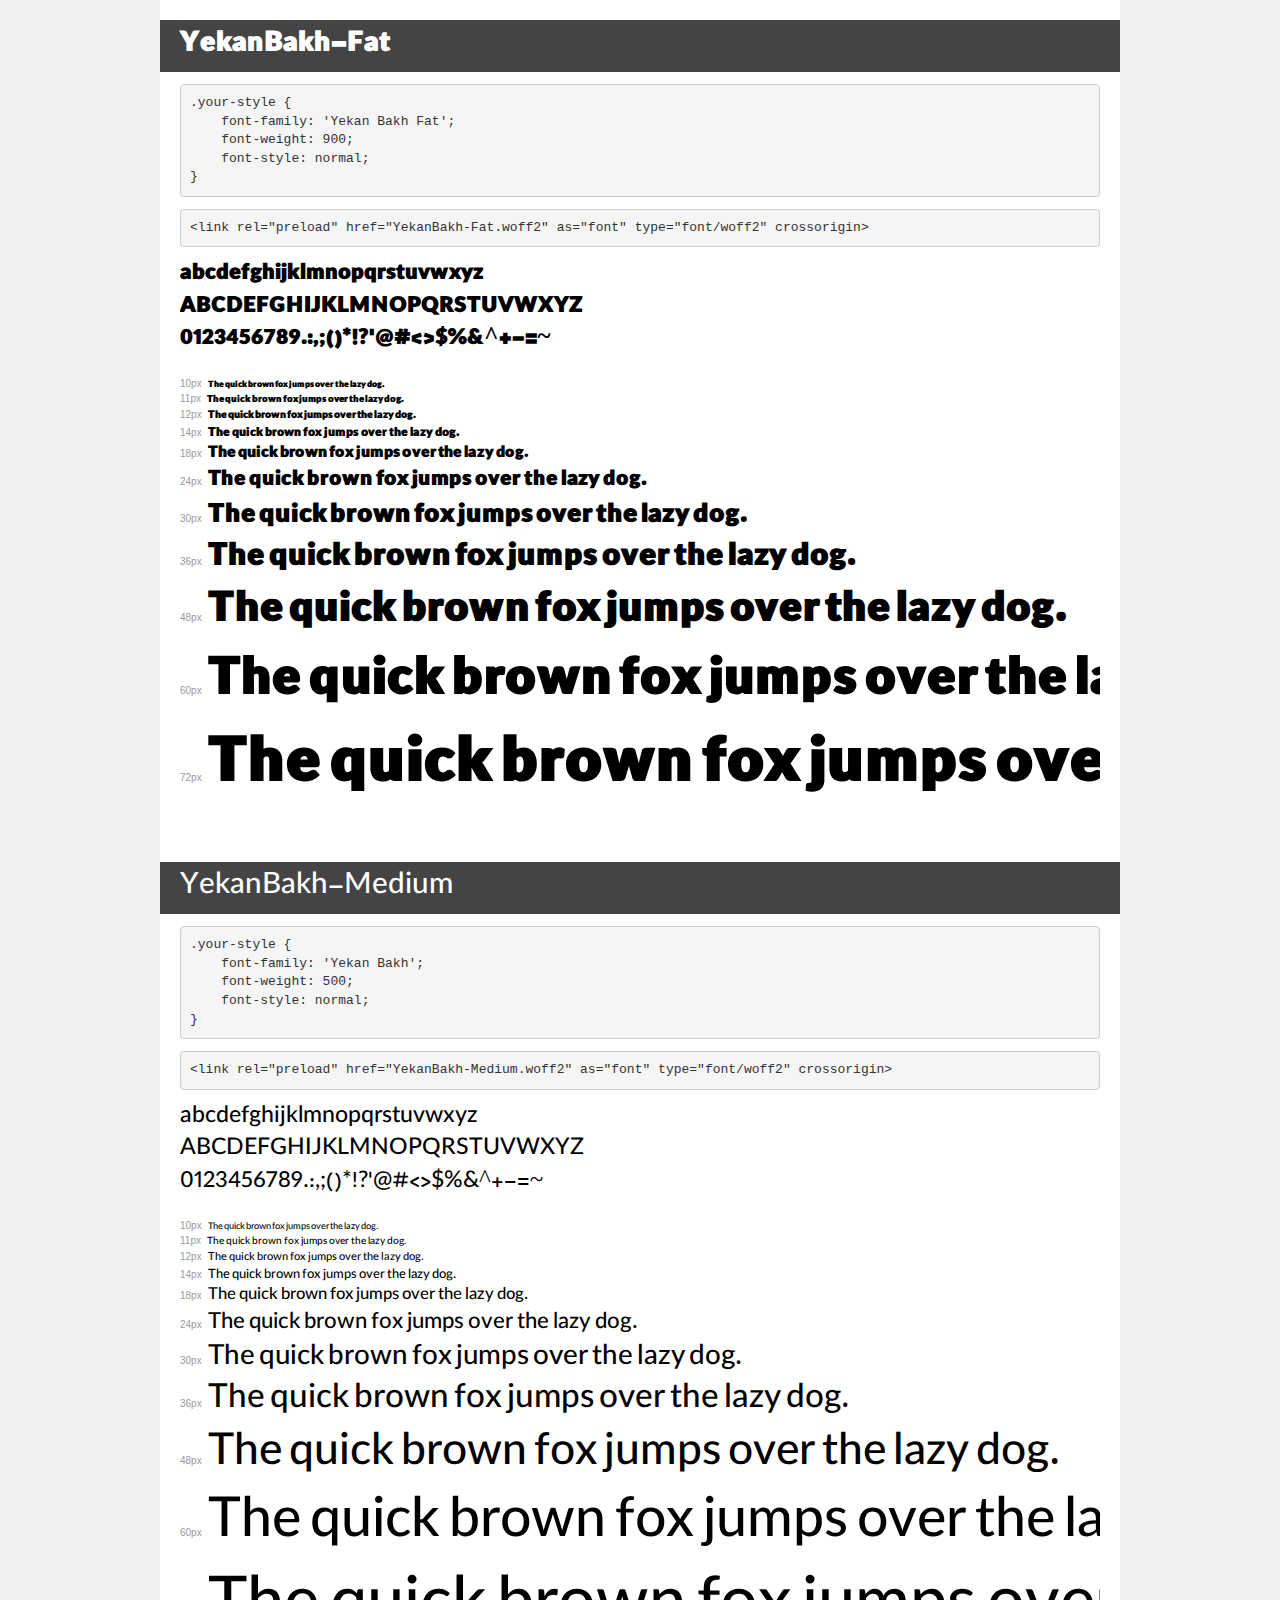
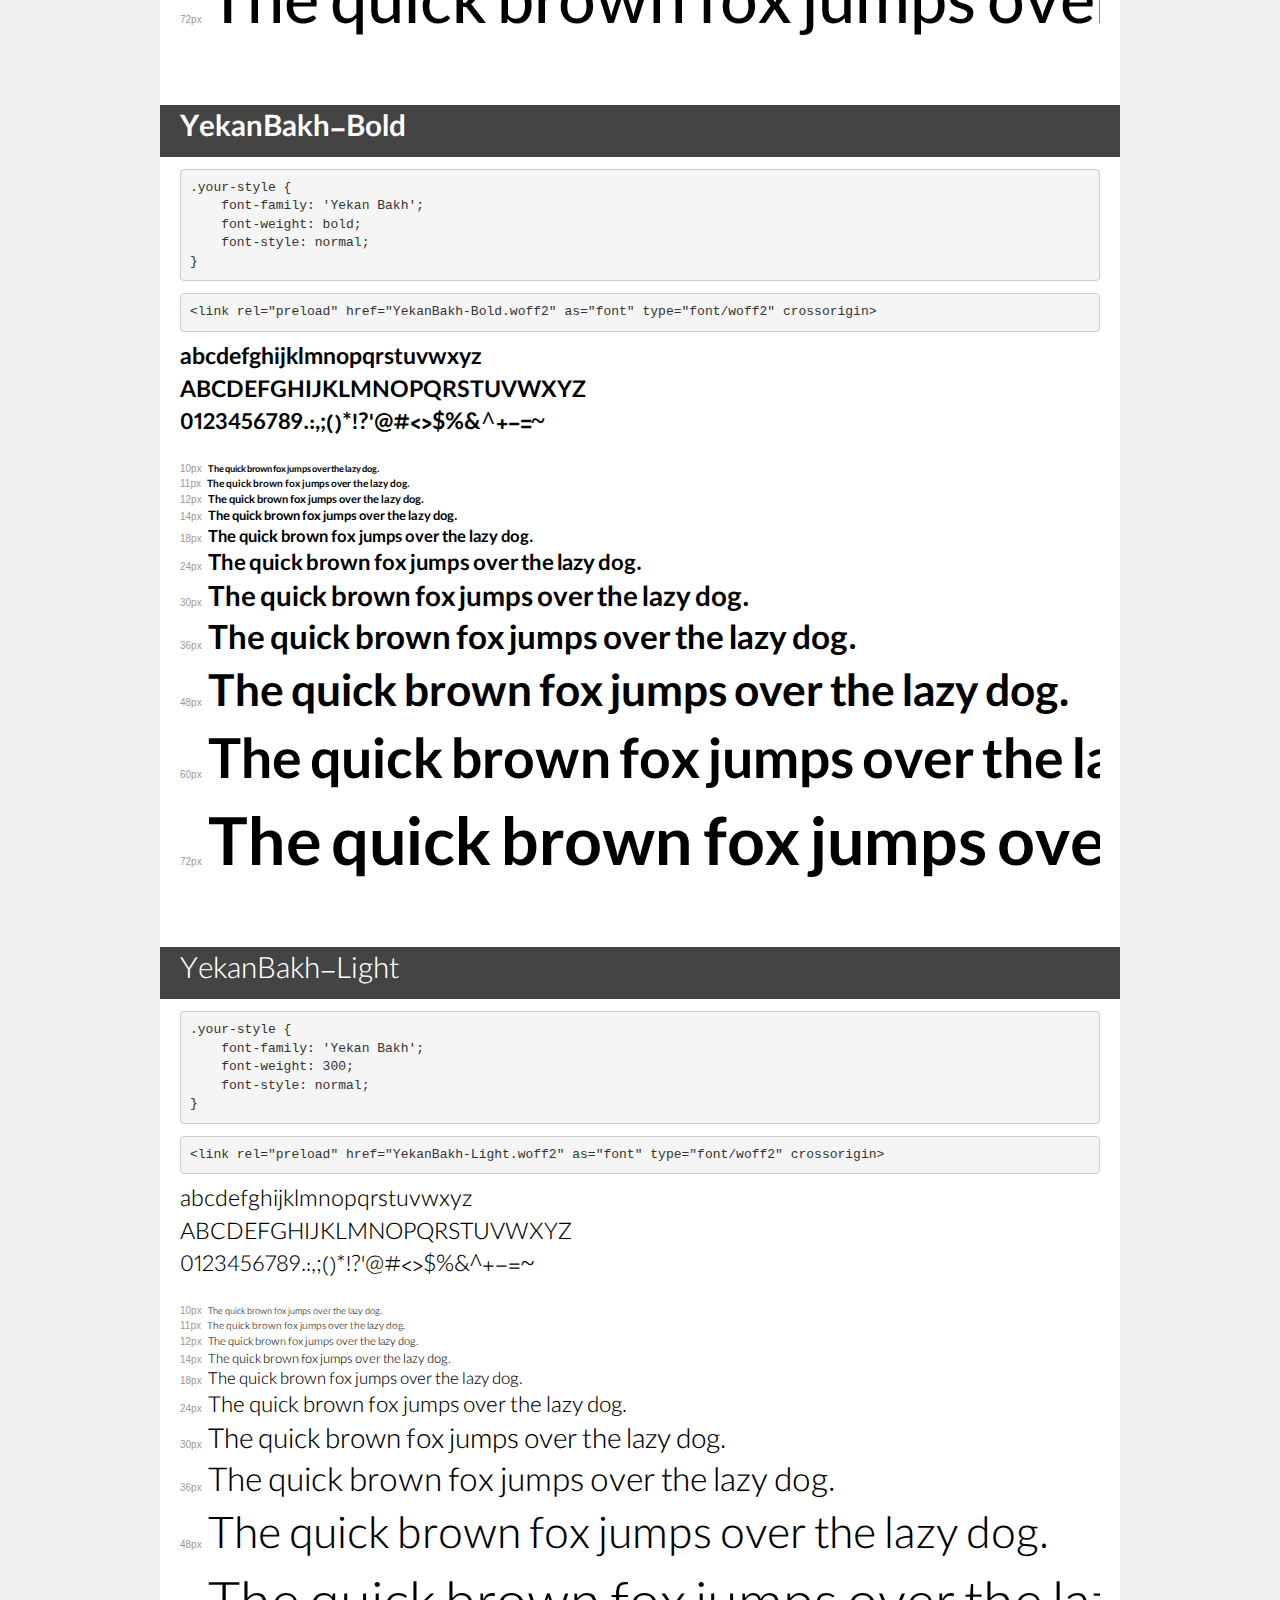
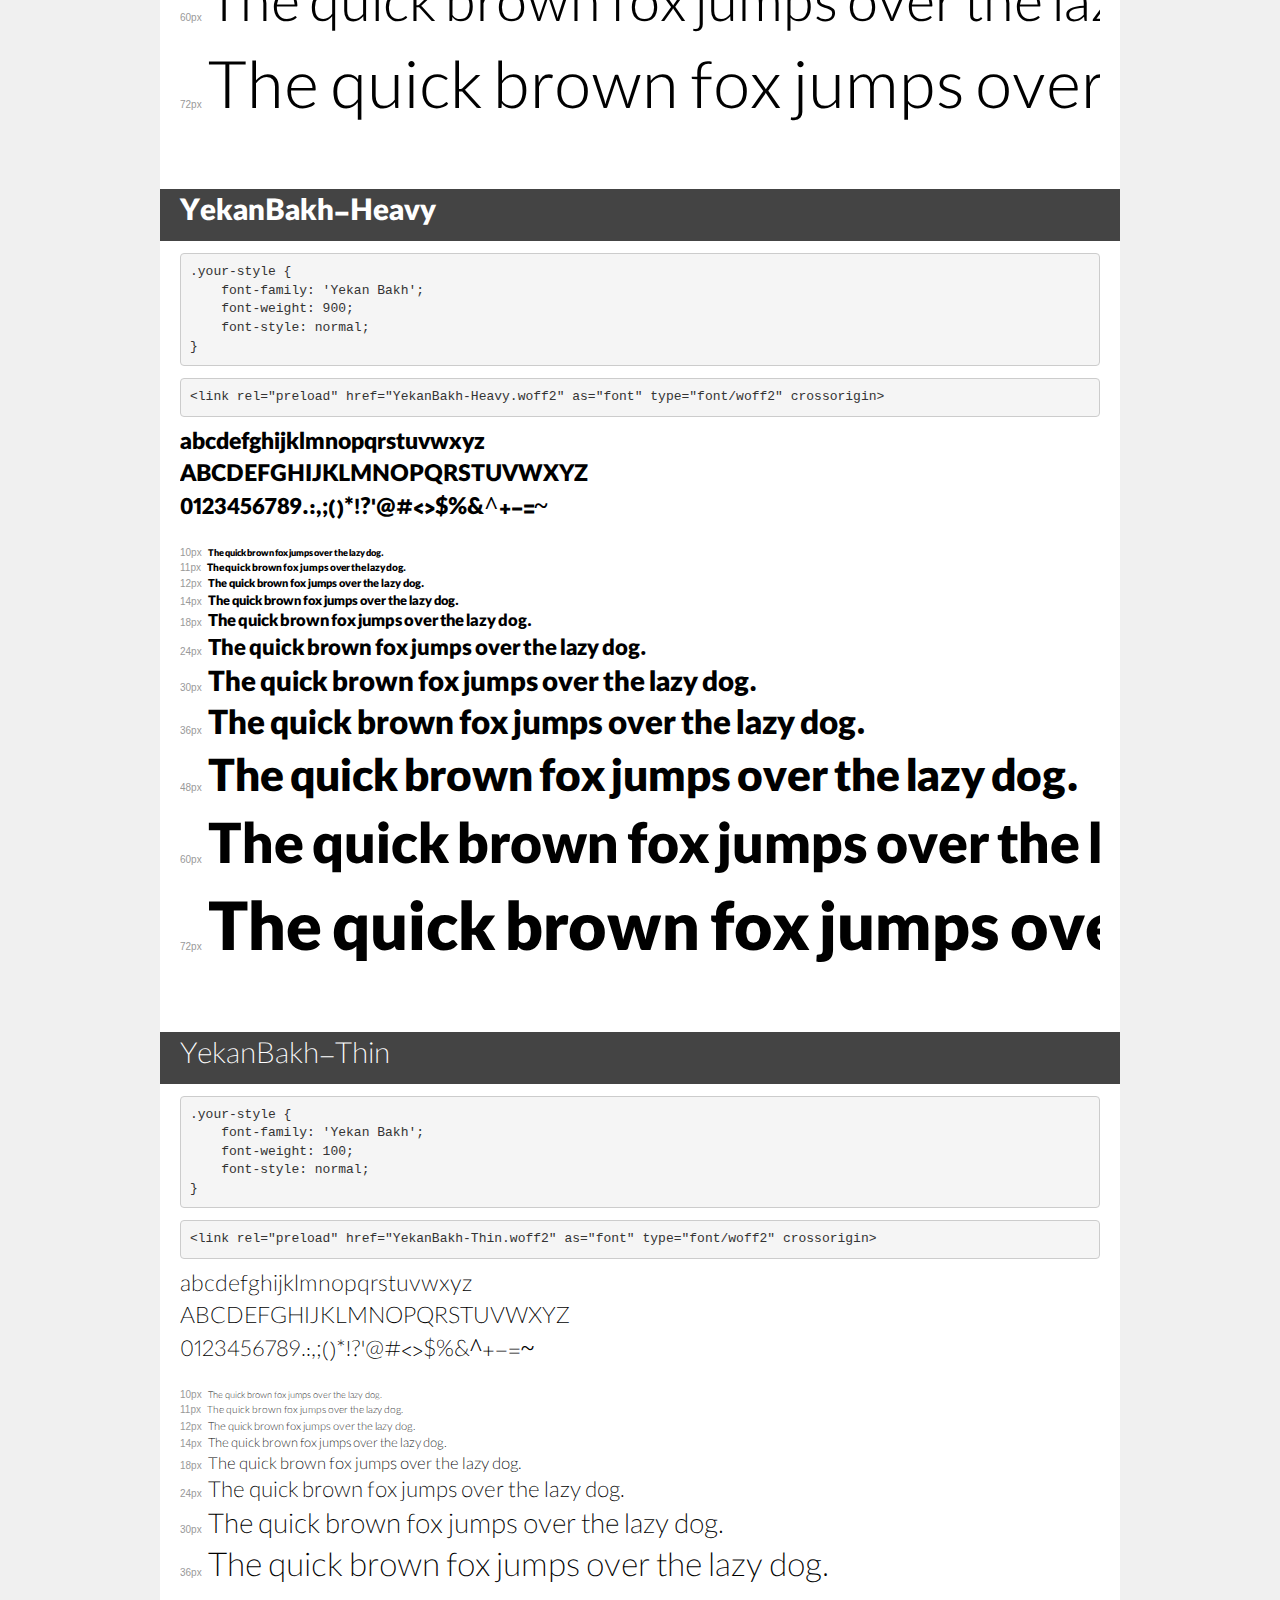
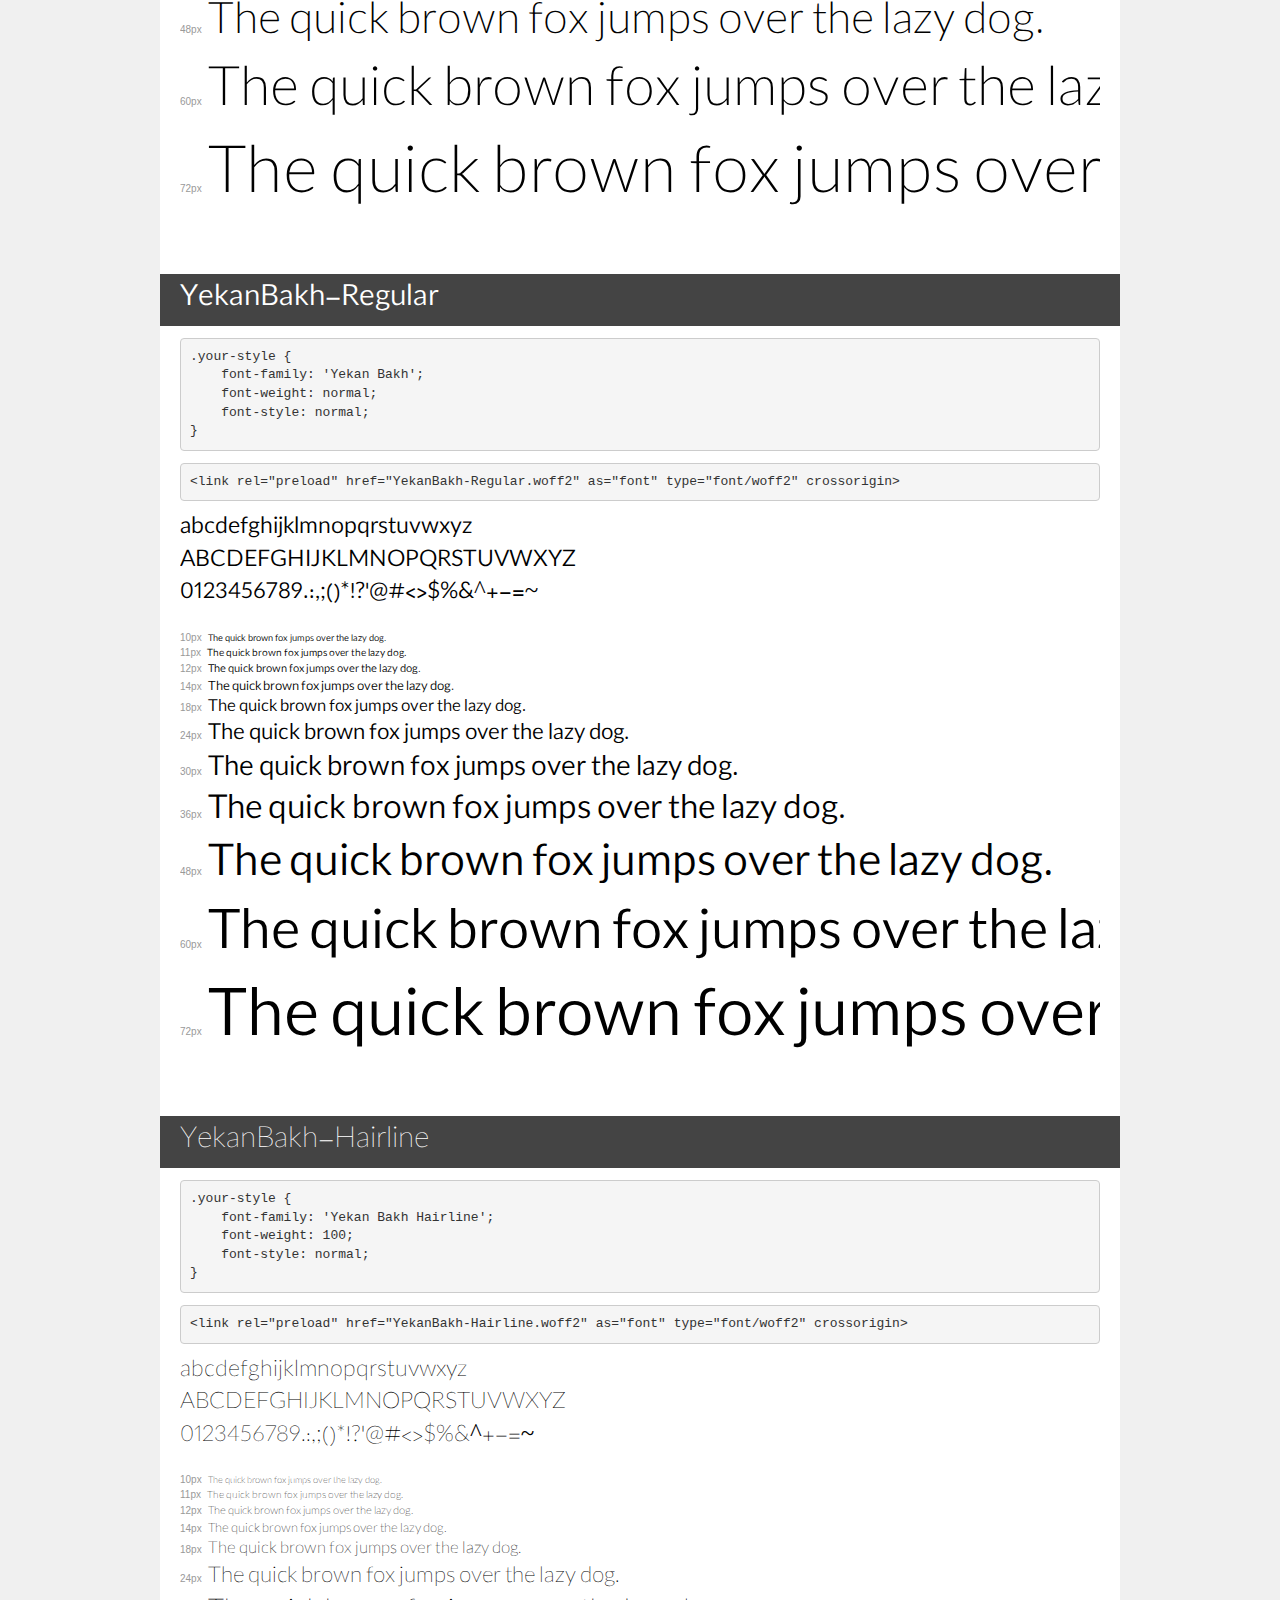
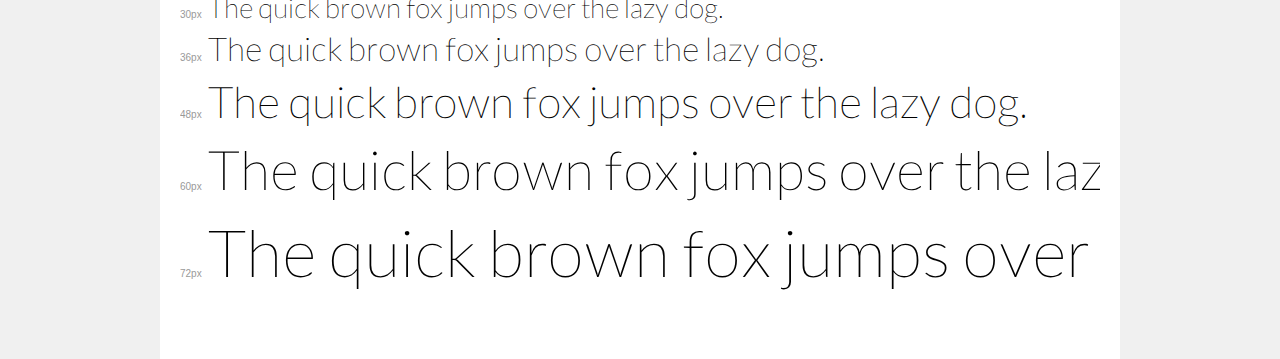
<file: assets/fonts/yekan-bakh/demo.html>
<!DOCTYPE html>
<html lang="en">
<head>
    <meta charset="utf-8">
    <meta http-equiv="X-UA-Compatible" content="IE=edge">
    <meta name="viewport" content="width=device-width, initial-scale=1">
    <meta name="robots" content="noindex, noarchive">
    <meta name="format-detection" content="telephone=no">
    <title>Transfonter demo</title>
    <link href="stylesheet.css" rel="stylesheet">
    <style>
        /*
        http://meyerweb.com/eric/tools/css/reset/
        v2.0 | 20110126
        License: none (public domain)
        */
        html, body, div, span, applet, object, iframe,
        h1, h2, h3, h4, h5, h6, p, blockquote, pre,
        a, abbr, acronym, address, big, cite, code,
        del, dfn, em, img, ins, kbd, q, s, samp,
        small, strike, strong, sub, sup, tt, var,
        b, u, i, center,
        dl, dt, dd, ol, ul, li,
        fieldset, form, label, legend,
        table, caption, tbody, tfoot, thead, tr, th, td,
        article, aside, canvas, details, embed,
        figure, figcaption, footer, header, hgroup,
        menu, nav, output, ruby, section, summary,
        time, mark, audio, video {
            margin: 0;
            padding: 0;
            border: 0;
            font-size: 100%;
            font: inherit;
            vertical-align: baseline;
        }
        /* HTML5 display-role reset for older browsers */
        article, aside, details, figcaption, figure,
        footer, header, hgroup, menu, nav, section {
            display: block;
        }
        body {
            line-height: 1;
        }
        ol, ul {
            list-style: none;
        }
        blockquote, q {
            quotes: none;
        }
        blockquote:before, blockquote:after,
        q:before, q:after {
            content: '';
            content: none;
        }
        table {
            border-collapse: collapse;
            border-spacing: 0;
        }
        /* demo styles */
        body {
            background: #f0f0f0;
            color: #000;
        }
        .page {
            background: #fff;
            width: 920px;
            margin: 0 auto;
            padding: 20px 20px 0 20px;
            overflow: hidden;
        }
        .font-container {
            overflow-x: auto;
            overflow-y: hidden;
            margin-bottom: 40px;
            line-height: 1.3;
            white-space: nowrap;
            padding-bottom: 5px;
        }
        h1 {
            position: relative;
            background: #444;
            font-size: 32px;
            color: #fff;
            padding: 10px 20px;
            margin: 0 -20px 12px -20px;
        }
        .letters {
            font-size: 25px;
            margin-bottom: 20px;
        }
        .s10:before {
            content: '10px';
        }
        .s11:before {
            content: '11px';
        }
        .s12:before {
            content: '12px';
        }
        .s14:before {
            content: '14px';
        }
        .s18:before {
            content: '18px';
        }
        .s24:before {
            content: '24px';
        }
        .s30:before {
            content: '30px';
        }
        .s36:before {
            content: '36px';
        }
        .s48:before {
            content: '48px';
        }
        .s60:before {
            content: '60px';
        }
        .s72:before {
            content: '72px';
        }
        .s10:before, .s11:before, .s12:before, .s14:before,
        .s18:before, .s24:before, .s30:before, .s36:before,
        .s48:before, .s60:before, .s72:before {
            font-family: Arial, sans-serif;
            font-size: 10px;
            font-weight: normal;
            font-style: normal;
            color: #999;
            padding-right: 6px;
        }
        pre {
            display: block;
            padding: 9px;
            margin: 0 0 12px;
            font-family: Monaco, Menlo, Consolas, "Courier New", monospace;
            font-size: 13px;
            line-height: 1.428571429;
            color: #333;
            font-weight: normal;
            font-style: normal;
            background-color: #f5f5f5;
            border: 1px solid #ccc;
            overflow-x: auto;
            border-radius: 4px;
        }
        /* responsive */
        @media (max-width: 959px) {
            .page {
                width: auto;
                margin: 0;
            }
        }
    </style>
</head>
<body>
<div class="page">
    <div class="demo">
        <h1 style="font-family: 'Yekan Bakh Fat'; font-weight: 900; font-style: normal;">YekanBakh-Fat</h1>
        <pre title="Usage">.your-style {
    font-family: 'Yekan Bakh Fat';
    font-weight: 900;
    font-style: normal;
}</pre>
        <pre title="Preload (optional)">
&lt;link rel=&quot;preload&quot; href=&quot;YekanBakh-Fat.woff2&quot; as=&quot;font&quot; type=&quot;font/woff2&quot; crossorigin&gt;</pre>
        <div class="font-container" style="font-family: 'Yekan Bakh Fat'; font-weight: 900; font-style: normal;">
            <p class="letters">
                abcdefghijklmnopqrstuvwxyz<br>
ABCDEFGHIJKLMNOPQRSTUVWXYZ<br>
                0123456789.:,;()*!?'@#&lt;&gt;$%&^+-=~
            </p>
            <p class="s10" style="font-size: 10px;">The quick brown fox jumps over the lazy dog.</p>
            <p class="s11" style="font-size: 11px;">The quick brown fox jumps over the lazy dog.</p>
            <p class="s12" style="font-size: 12px;">The quick brown fox jumps over the lazy dog.</p>
            <p class="s14" style="font-size: 14px;">The quick brown fox jumps over the lazy dog.</p>
            <p class="s18" style="font-size: 18px;">The quick brown fox jumps over the lazy dog.</p>
            <p class="s24" style="font-size: 24px;">The quick brown fox jumps over the lazy dog.</p>
            <p class="s30" style="font-size: 30px;">The quick brown fox jumps over the lazy dog.</p>
            <p class="s36" style="font-size: 36px;">The quick brown fox jumps over the lazy dog.</p>
            <p class="s48" style="font-size: 48px;">The quick brown fox jumps over the lazy dog.</p>
            <p class="s60" style="font-size: 60px;">The quick brown fox jumps over the lazy dog.</p>
            <p class="s72" style="font-size: 72px;">The quick brown fox jumps over the lazy dog.</p>
        </div>
    </div>

    <div class="demo">
        <h1 style="font-family: 'Yekan Bakh'; font-weight: 500; font-style: normal;">YekanBakh-Medium</h1>
        <pre title="Usage">.your-style {
    font-family: 'Yekan Bakh';
    font-weight: 500;
    font-style: normal;
}</pre>
        <pre title="Preload (optional)">
&lt;link rel=&quot;preload&quot; href=&quot;YekanBakh-Medium.woff2&quot; as=&quot;font&quot; type=&quot;font/woff2&quot; crossorigin&gt;</pre>
        <div class="font-container" style="font-family: 'Yekan Bakh'; font-weight: 500; font-style: normal;">
            <p class="letters">
                abcdefghijklmnopqrstuvwxyz<br>
ABCDEFGHIJKLMNOPQRSTUVWXYZ<br>
                0123456789.:,;()*!?'@#&lt;&gt;$%&^+-=~
            </p>
            <p class="s10" style="font-size: 10px;">The quick brown fox jumps over the lazy dog.</p>
            <p class="s11" style="font-size: 11px;">The quick brown fox jumps over the lazy dog.</p>
            <p class="s12" style="font-size: 12px;">The quick brown fox jumps over the lazy dog.</p>
            <p class="s14" style="font-size: 14px;">The quick brown fox jumps over the lazy dog.</p>
            <p class="s18" style="font-size: 18px;">The quick brown fox jumps over the lazy dog.</p>
            <p class="s24" style="font-size: 24px;">The quick brown fox jumps over the lazy dog.</p>
            <p class="s30" style="font-size: 30px;">The quick brown fox jumps over the lazy dog.</p>
            <p class="s36" style="font-size: 36px;">The quick brown fox jumps over the lazy dog.</p>
            <p class="s48" style="font-size: 48px;">The quick brown fox jumps over the lazy dog.</p>
            <p class="s60" style="font-size: 60px;">The quick brown fox jumps over the lazy dog.</p>
            <p class="s72" style="font-size: 72px;">The quick brown fox jumps over the lazy dog.</p>
        </div>
    </div>

    <div class="demo">
        <h1 style="font-family: 'Yekan Bakh'; font-weight: bold; font-style: normal;">YekanBakh-Bold</h1>
        <pre title="Usage">.your-style {
    font-family: 'Yekan Bakh';
    font-weight: bold;
    font-style: normal;
}</pre>
        <pre title="Preload (optional)">
&lt;link rel=&quot;preload&quot; href=&quot;YekanBakh-Bold.woff2&quot; as=&quot;font&quot; type=&quot;font/woff2&quot; crossorigin&gt;</pre>
        <div class="font-container" style="font-family: 'Yekan Bakh'; font-weight: bold; font-style: normal;">
            <p class="letters">
                abcdefghijklmnopqrstuvwxyz<br>
ABCDEFGHIJKLMNOPQRSTUVWXYZ<br>
                0123456789.:,;()*!?'@#&lt;&gt;$%&^+-=~
            </p>
            <p class="s10" style="font-size: 10px;">The quick brown fox jumps over the lazy dog.</p>
            <p class="s11" style="font-size: 11px;">The quick brown fox jumps over the lazy dog.</p>
            <p class="s12" style="font-size: 12px;">The quick brown fox jumps over the lazy dog.</p>
            <p class="s14" style="font-size: 14px;">The quick brown fox jumps over the lazy dog.</p>
            <p class="s18" style="font-size: 18px;">The quick brown fox jumps over the lazy dog.</p>
            <p class="s24" style="font-size: 24px;">The quick brown fox jumps over the lazy dog.</p>
            <p class="s30" style="font-size: 30px;">The quick brown fox jumps over the lazy dog.</p>
            <p class="s36" style="font-size: 36px;">The quick brown fox jumps over the lazy dog.</p>
            <p class="s48" style="font-size: 48px;">The quick brown fox jumps over the lazy dog.</p>
            <p class="s60" style="font-size: 60px;">The quick brown fox jumps over the lazy dog.</p>
            <p class="s72" style="font-size: 72px;">The quick brown fox jumps over the lazy dog.</p>
        </div>
    </div>

    <div class="demo">
        <h1 style="font-family: 'Yekan Bakh'; font-weight: 300; font-style: normal;">YekanBakh-Light</h1>
        <pre title="Usage">.your-style {
    font-family: 'Yekan Bakh';
    font-weight: 300;
    font-style: normal;
}</pre>
        <pre title="Preload (optional)">
&lt;link rel=&quot;preload&quot; href=&quot;YekanBakh-Light.woff2&quot; as=&quot;font&quot; type=&quot;font/woff2&quot; crossorigin&gt;</pre>
        <div class="font-container" style="font-family: 'Yekan Bakh'; font-weight: 300; font-style: normal;">
            <p class="letters">
                abcdefghijklmnopqrstuvwxyz<br>
ABCDEFGHIJKLMNOPQRSTUVWXYZ<br>
                0123456789.:,;()*!?'@#&lt;&gt;$%&^+-=~
            </p>
            <p class="s10" style="font-size: 10px;">The quick brown fox jumps over the lazy dog.</p>
            <p class="s11" style="font-size: 11px;">The quick brown fox jumps over the lazy dog.</p>
            <p class="s12" style="font-size: 12px;">The quick brown fox jumps over the lazy dog.</p>
            <p class="s14" style="font-size: 14px;">The quick brown fox jumps over the lazy dog.</p>
            <p class="s18" style="font-size: 18px;">The quick brown fox jumps over the lazy dog.</p>
            <p class="s24" style="font-size: 24px;">The quick brown fox jumps over the lazy dog.</p>
            <p class="s30" style="font-size: 30px;">The quick brown fox jumps over the lazy dog.</p>
            <p class="s36" style="font-size: 36px;">The quick brown fox jumps over the lazy dog.</p>
            <p class="s48" style="font-size: 48px;">The quick brown fox jumps over the lazy dog.</p>
            <p class="s60" style="font-size: 60px;">The quick brown fox jumps over the lazy dog.</p>
            <p class="s72" style="font-size: 72px;">The quick brown fox jumps over the lazy dog.</p>
        </div>
    </div>

    <div class="demo">
        <h1 style="font-family: 'Yekan Bakh'; font-weight: 900; font-style: normal;">YekanBakh-Heavy</h1>
        <pre title="Usage">.your-style {
    font-family: 'Yekan Bakh';
    font-weight: 900;
    font-style: normal;
}</pre>
        <pre title="Preload (optional)">
&lt;link rel=&quot;preload&quot; href=&quot;YekanBakh-Heavy.woff2&quot; as=&quot;font&quot; type=&quot;font/woff2&quot; crossorigin&gt;</pre>
        <div class="font-container" style="font-family: 'Yekan Bakh'; font-weight: 900; font-style: normal;">
            <p class="letters">
                abcdefghijklmnopqrstuvwxyz<br>
ABCDEFGHIJKLMNOPQRSTUVWXYZ<br>
                0123456789.:,;()*!?'@#&lt;&gt;$%&^+-=~
            </p>
            <p class="s10" style="font-size: 10px;">The quick brown fox jumps over the lazy dog.</p>
            <p class="s11" style="font-size: 11px;">The quick brown fox jumps over the lazy dog.</p>
            <p class="s12" style="font-size: 12px;">The quick brown fox jumps over the lazy dog.</p>
            <p class="s14" style="font-size: 14px;">The quick brown fox jumps over the lazy dog.</p>
            <p class="s18" style="font-size: 18px;">The quick brown fox jumps over the lazy dog.</p>
            <p class="s24" style="font-size: 24px;">The quick brown fox jumps over the lazy dog.</p>
            <p class="s30" style="font-size: 30px;">The quick brown fox jumps over the lazy dog.</p>
            <p class="s36" style="font-size: 36px;">The quick brown fox jumps over the lazy dog.</p>
            <p class="s48" style="font-size: 48px;">The quick brown fox jumps over the lazy dog.</p>
            <p class="s60" style="font-size: 60px;">The quick brown fox jumps over the lazy dog.</p>
            <p class="s72" style="font-size: 72px;">The quick brown fox jumps over the lazy dog.</p>
        </div>
    </div>

    <div class="demo">
        <h1 style="font-family: 'Yekan Bakh'; font-weight: 100; font-style: normal;">YekanBakh-Thin</h1>
        <pre title="Usage">.your-style {
    font-family: 'Yekan Bakh';
    font-weight: 100;
    font-style: normal;
}</pre>
        <pre title="Preload (optional)">
&lt;link rel=&quot;preload&quot; href=&quot;YekanBakh-Thin.woff2&quot; as=&quot;font&quot; type=&quot;font/woff2&quot; crossorigin&gt;</pre>
        <div class="font-container" style="font-family: 'Yekan Bakh'; font-weight: 100; font-style: normal;">
            <p class="letters">
                abcdefghijklmnopqrstuvwxyz<br>
ABCDEFGHIJKLMNOPQRSTUVWXYZ<br>
                0123456789.:,;()*!?'@#&lt;&gt;$%&^+-=~
            </p>
            <p class="s10" style="font-size: 10px;">The quick brown fox jumps over the lazy dog.</p>
            <p class="s11" style="font-size: 11px;">The quick brown fox jumps over the lazy dog.</p>
            <p class="s12" style="font-size: 12px;">The quick brown fox jumps over the lazy dog.</p>
            <p class="s14" style="font-size: 14px;">The quick brown fox jumps over the lazy dog.</p>
            <p class="s18" style="font-size: 18px;">The quick brown fox jumps over the lazy dog.</p>
            <p class="s24" style="font-size: 24px;">The quick brown fox jumps over the lazy dog.</p>
            <p class="s30" style="font-size: 30px;">The quick brown fox jumps over the lazy dog.</p>
            <p class="s36" style="font-size: 36px;">The quick brown fox jumps over the lazy dog.</p>
            <p class="s48" style="font-size: 48px;">The quick brown fox jumps over the lazy dog.</p>
            <p class="s60" style="font-size: 60px;">The quick brown fox jumps over the lazy dog.</p>
            <p class="s72" style="font-size: 72px;">The quick brown fox jumps over the lazy dog.</p>
        </div>
    </div>

    <div class="demo">
        <h1 style="font-family: 'Yekan Bakh'; font-weight: normal; font-style: normal;">YekanBakh-Regular</h1>
        <pre title="Usage">.your-style {
    font-family: 'Yekan Bakh';
    font-weight: normal;
    font-style: normal;
}</pre>
        <pre title="Preload (optional)">
&lt;link rel=&quot;preload&quot; href=&quot;YekanBakh-Regular.woff2&quot; as=&quot;font&quot; type=&quot;font/woff2&quot; crossorigin&gt;</pre>
        <div class="font-container" style="font-family: 'Yekan Bakh'; font-weight: normal; font-style: normal;">
            <p class="letters">
                abcdefghijklmnopqrstuvwxyz<br>
ABCDEFGHIJKLMNOPQRSTUVWXYZ<br>
                0123456789.:,;()*!?'@#&lt;&gt;$%&^+-=~
            </p>
            <p class="s10" style="font-size: 10px;">The quick brown fox jumps over the lazy dog.</p>
            <p class="s11" style="font-size: 11px;">The quick brown fox jumps over the lazy dog.</p>
            <p class="s12" style="font-size: 12px;">The quick brown fox jumps over the lazy dog.</p>
            <p class="s14" style="font-size: 14px;">The quick brown fox jumps over the lazy dog.</p>
            <p class="s18" style="font-size: 18px;">The quick brown fox jumps over the lazy dog.</p>
            <p class="s24" style="font-size: 24px;">The quick brown fox jumps over the lazy dog.</p>
            <p class="s30" style="font-size: 30px;">The quick brown fox jumps over the lazy dog.</p>
            <p class="s36" style="font-size: 36px;">The quick brown fox jumps over the lazy dog.</p>
            <p class="s48" style="font-size: 48px;">The quick brown fox jumps over the lazy dog.</p>
            <p class="s60" style="font-size: 60px;">The quick brown fox jumps over the lazy dog.</p>
            <p class="s72" style="font-size: 72px;">The quick brown fox jumps over the lazy dog.</p>
        </div>
    </div>

    <div class="demo">
        <h1 style="font-family: 'Yekan Bakh Hairline'; font-weight: 100; font-style: normal;">YekanBakh-Hairline</h1>
        <pre title="Usage">.your-style {
    font-family: 'Yekan Bakh Hairline';
    font-weight: 100;
    font-style: normal;
}</pre>
        <pre title="Preload (optional)">
&lt;link rel=&quot;preload&quot; href=&quot;YekanBakh-Hairline.woff2&quot; as=&quot;font&quot; type=&quot;font/woff2&quot; crossorigin&gt;</pre>
        <div class="font-container" style="font-family: 'Yekan Bakh Hairline'; font-weight: 100; font-style: normal;">
            <p class="letters">
                abcdefghijklmnopqrstuvwxyz<br>
ABCDEFGHIJKLMNOPQRSTUVWXYZ<br>
                0123456789.:,;()*!?'@#&lt;&gt;$%&^+-=~
            </p>
            <p class="s10" style="font-size: 10px;">The quick brown fox jumps over the lazy dog.</p>
            <p class="s11" style="font-size: 11px;">The quick brown fox jumps over the lazy dog.</p>
            <p class="s12" style="font-size: 12px;">The quick brown fox jumps over the lazy dog.</p>
            <p class="s14" style="font-size: 14px;">The quick brown fox jumps over the lazy dog.</p>
            <p class="s18" style="font-size: 18px;">The quick brown fox jumps over the lazy dog.</p>
            <p class="s24" style="font-size: 24px;">The quick brown fox jumps over the lazy dog.</p>
            <p class="s30" style="font-size: 30px;">The quick brown fox jumps over the lazy dog.</p>
            <p class="s36" style="font-size: 36px;">The quick brown fox jumps over the lazy dog.</p>
            <p class="s48" style="font-size: 48px;">The quick brown fox jumps over the lazy dog.</p>
            <p class="s60" style="font-size: 60px;">The quick brown fox jumps over the lazy dog.</p>
            <p class="s72" style="font-size: 72px;">The quick brown fox jumps over the lazy dog.</p>
        </div>
    </div>

</div>
</body>
</html>
</file>
<file: assets/fonts/yekan-bakh/stylesheet.css>
@font-face {
    font-family: 'Yekan Bakh Fat';
    src: url('YekanBakh-Fat.eot');
    src: local('YekanBakh-Fat'),
        url('YekanBakh-Fat.eot?#iefix') format('embedded-opentype'),
        url('YekanBakh-Fat.woff2') format('woff2'),
        url('YekanBakh-Fat.woff') format('woff'),
        url('YekanBakh-Fat.ttf') format('truetype');
    font-weight: 900;
    font-style: normal;
    font-display: swap;
}

@font-face {
    font-family: 'Yekan Bakh';
    src: url('YekanBakh-Medium.eot');
    src: local('YekanBakh-Medium'),
        url('YekanBakh-Medium.eot?#iefix') format('embedded-opentype'),
        url('YekanBakh-Medium.woff2') format('woff2'),
        url('YekanBakh-Medium.woff') format('woff'),
        url('YekanBakh-Medium.ttf') format('truetype');
    font-weight: 500;
    font-style: normal;
    font-display: swap;
}

@font-face {
    font-family: 'Yekan Bakh';
    src: url('YekanBakh-Bold.eot');
    src: local('YekanBakh-Bold'),
        url('YekanBakh-Bold.eot?#iefix') format('embedded-opentype'),
        url('YekanBakh-Bold.woff2') format('woff2'),
        url('YekanBakh-Bold.woff') format('woff'),
        url('YekanBakh-Bold.ttf') format('truetype');
    font-weight: bold;
    font-style: normal;
    font-display: swap;
}

@font-face {
    font-family: 'Yekan Bakh';
    src: url('YekanBakh-Light.eot');
    src: local('YekanBakh-Light'),
        url('YekanBakh-Light.eot?#iefix') format('embedded-opentype'),
        url('YekanBakh-Light.woff2') format('woff2'),
        url('YekanBakh-Light.woff') format('woff'),
        url('YekanBakh-Light.ttf') format('truetype');
    font-weight: 300;
    font-style: normal;
    font-display: swap;
}

@font-face {
    font-family: 'Yekan Bakh';
    src: url('YekanBakh-Heavy.eot');
    src: local('YekanBakh-Heavy'),
        url('YekanBakh-Heavy.eot?#iefix') format('embedded-opentype'),
        url('YekanBakh-Heavy.woff2') format('woff2'),
        url('YekanBakh-Heavy.woff') format('woff'),
        url('YekanBakh-Heavy.ttf') format('truetype');
    font-weight: 900;
    font-style: normal;
    font-display: swap;
}

@font-face {
    font-family: 'Yekan Bakh';
    src: url('YekanBakh-Thin.eot');
    src: local('YekanBakh-Thin'),
        url('YekanBakh-Thin.eot?#iefix') format('embedded-opentype'),
        url('YekanBakh-Thin.woff2') format('woff2'),
        url('YekanBakh-Thin.woff') format('woff'),
        url('YekanBakh-Thin.ttf') format('truetype');
    font-weight: 100;
    font-style: normal;
    font-display: swap;
}

@font-face {
    font-family: 'Yekan Bakh';
    src: url('YekanBakh-Regular.eot');
    src: local('YekanBakh-Regular'),
        url('YekanBakh-Regular.eot?#iefix') format('embedded-opentype'),
        url('YekanBakh-Regular.woff2') format('woff2'),
        url('YekanBakh-Regular.woff') format('woff'),
        url('YekanBakh-Regular.ttf') format('truetype');
    font-weight: normal;
    font-style: normal;
    font-display: swap;
}

@font-face {
    font-family: 'Yekan Bakh Hairline';
    src: url('YekanBakh-Hairline.eot');
    src: local('YekanBakh-Hairline'),
        url('YekanBakh-Hairline.eot?#iefix') format('embedded-opentype'),
        url('YekanBakh-Hairline.woff2') format('woff2'),
        url('YekanBakh-Hairline.woff') format('woff'),
        url('YekanBakh-Hairline.ttf') format('truetype');
    font-weight: 100;
    font-style: normal;
    font-display: swap;
}
</file>
